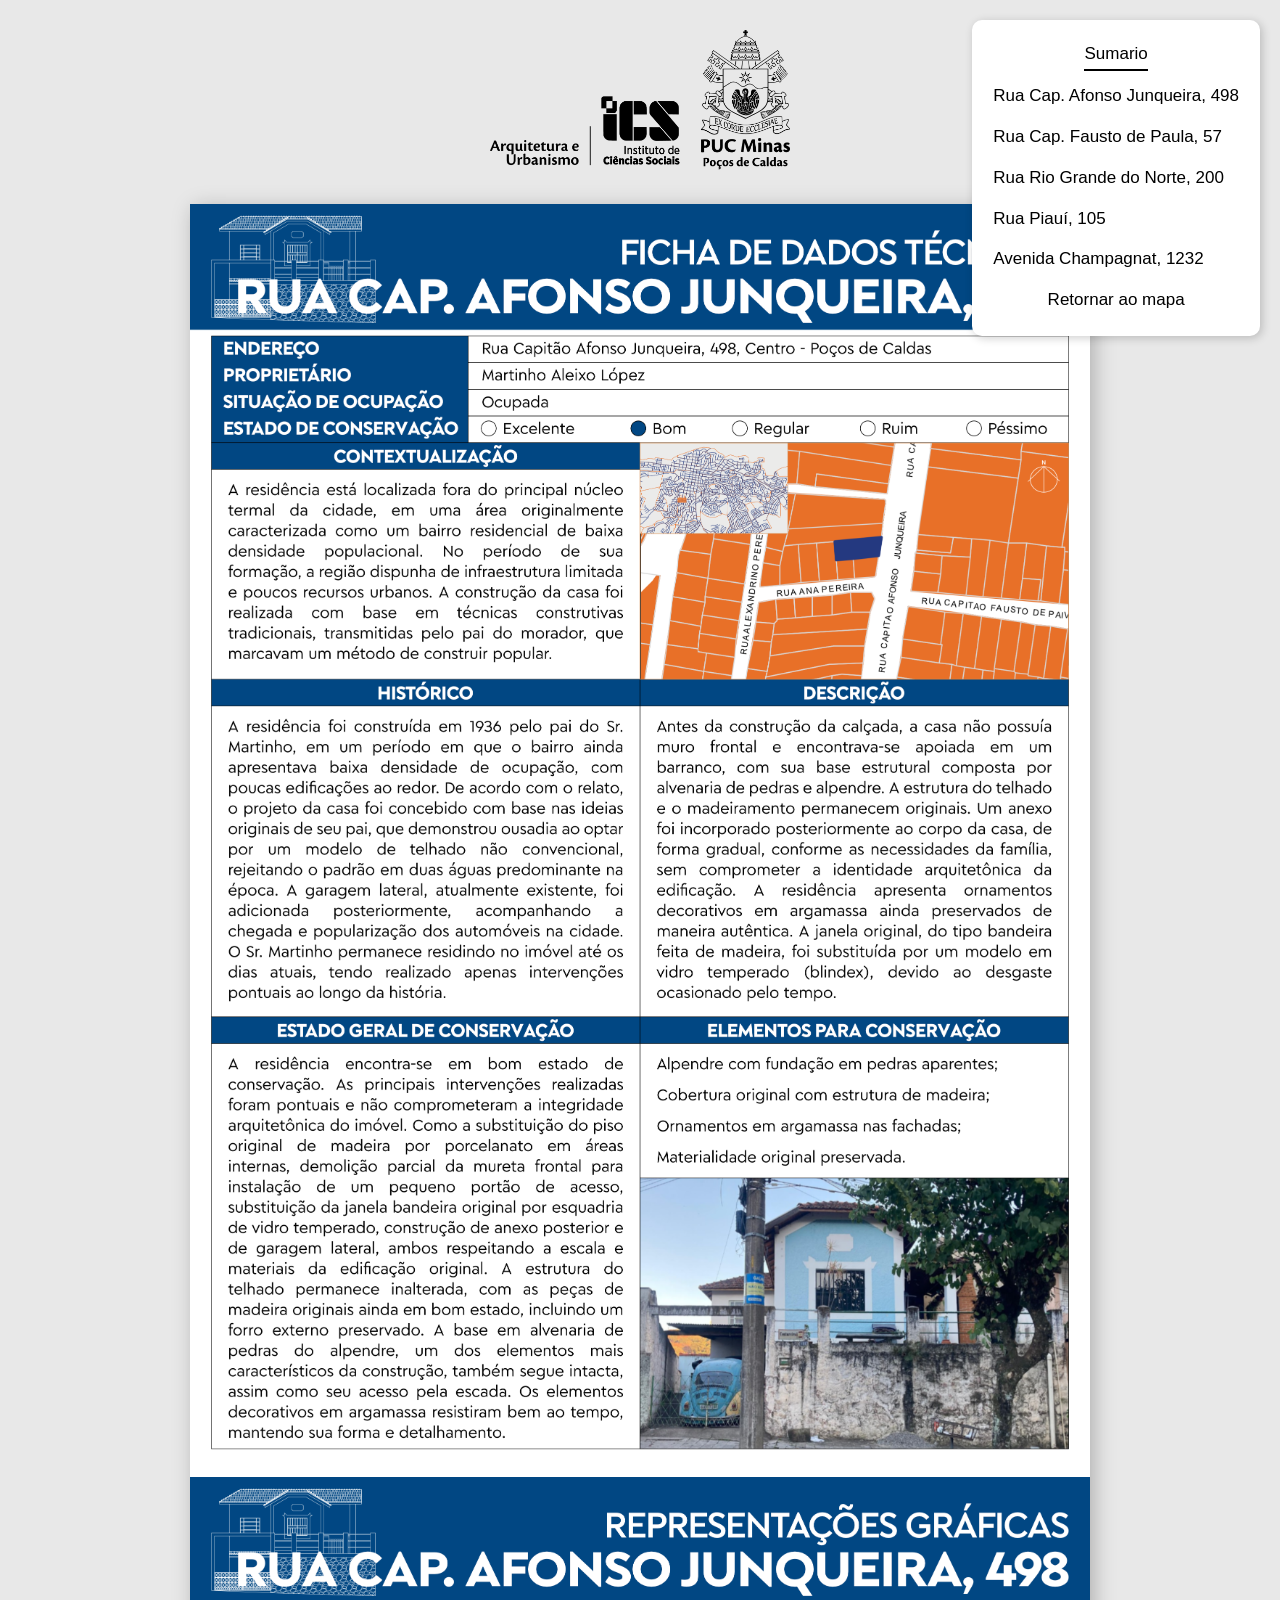
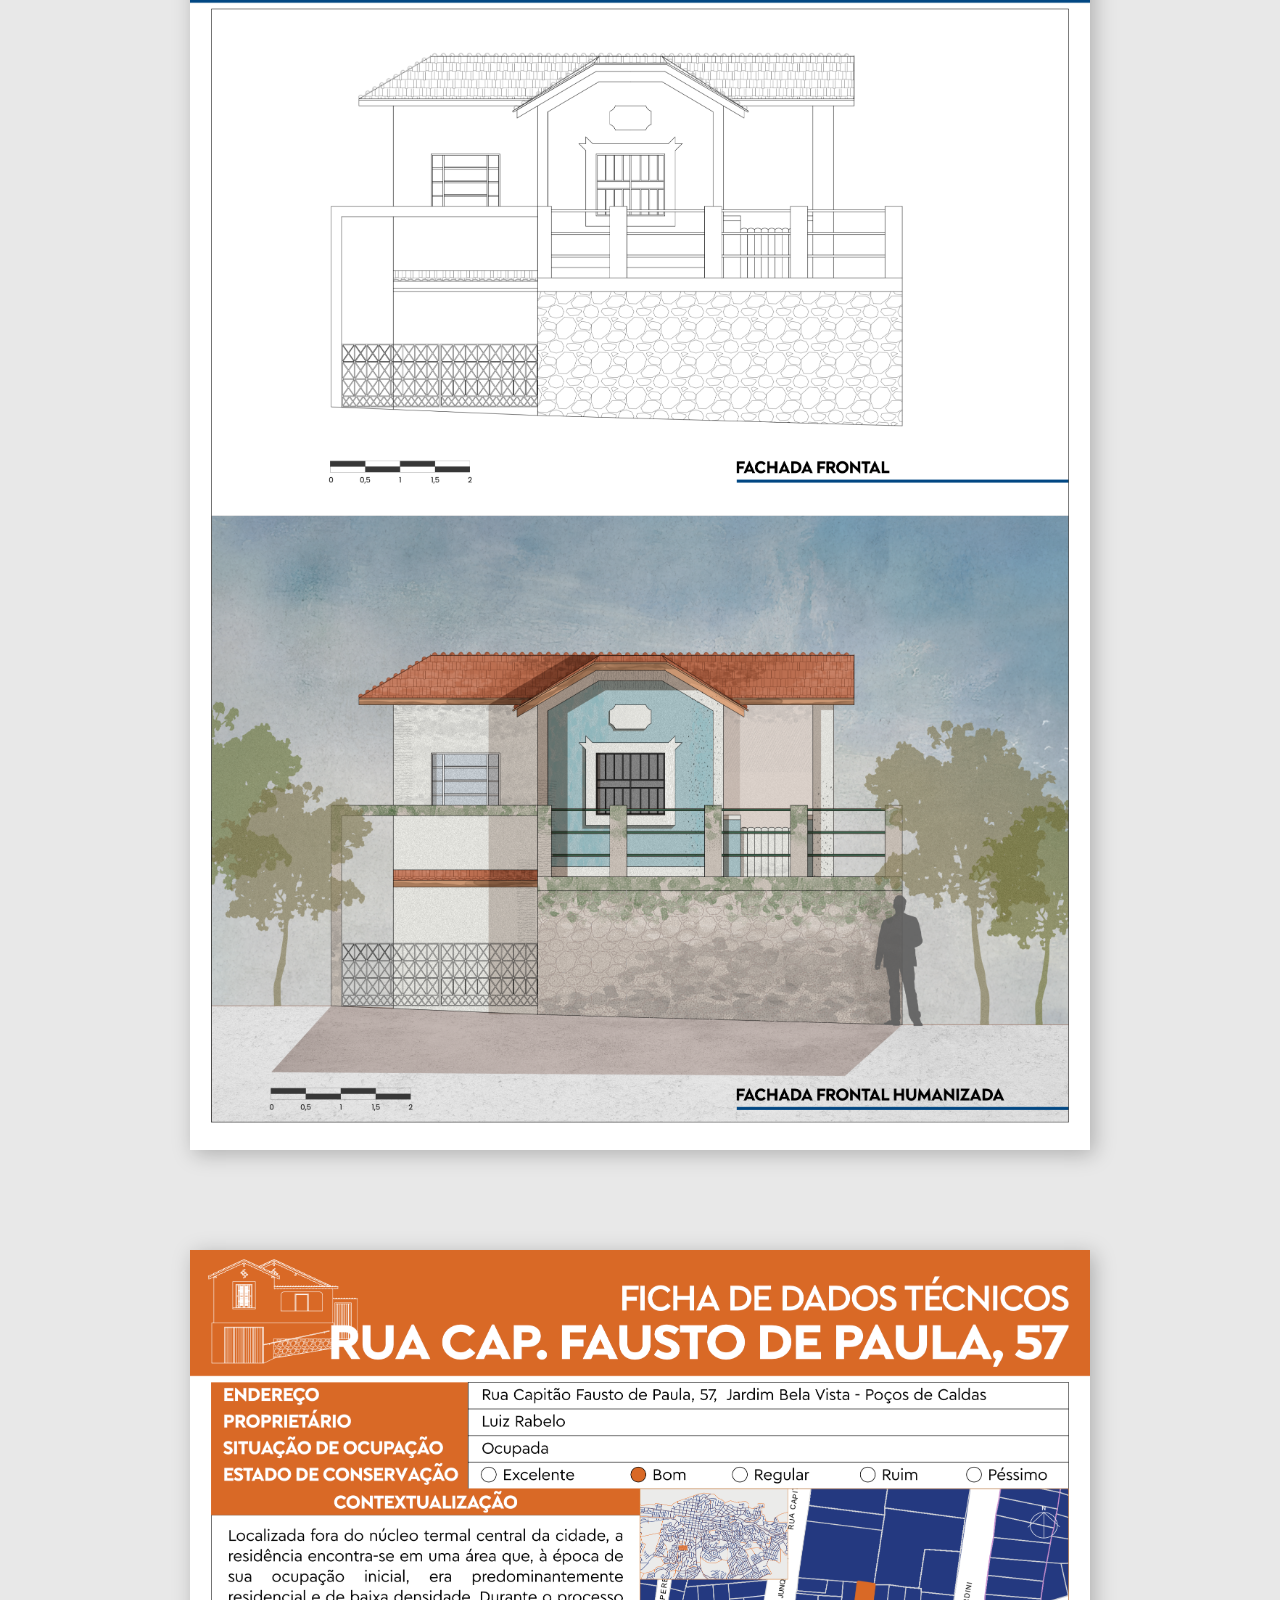
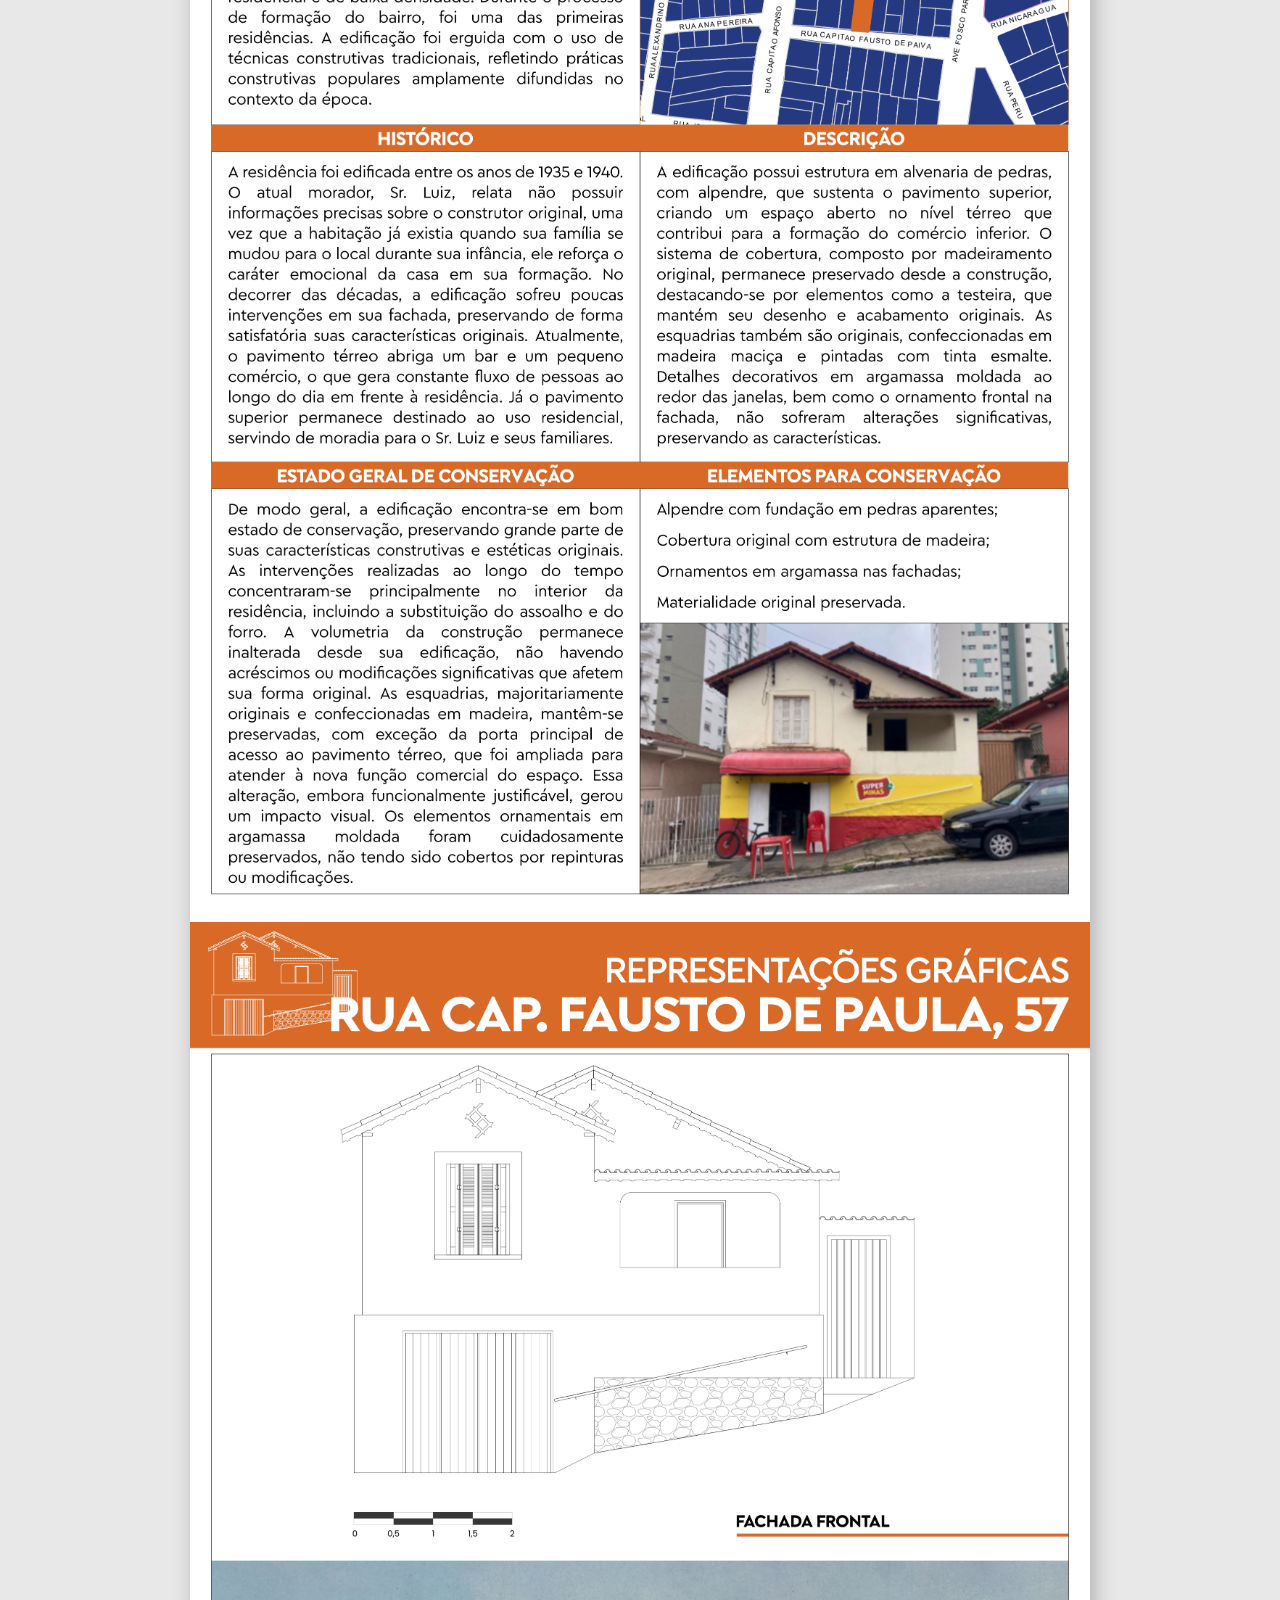
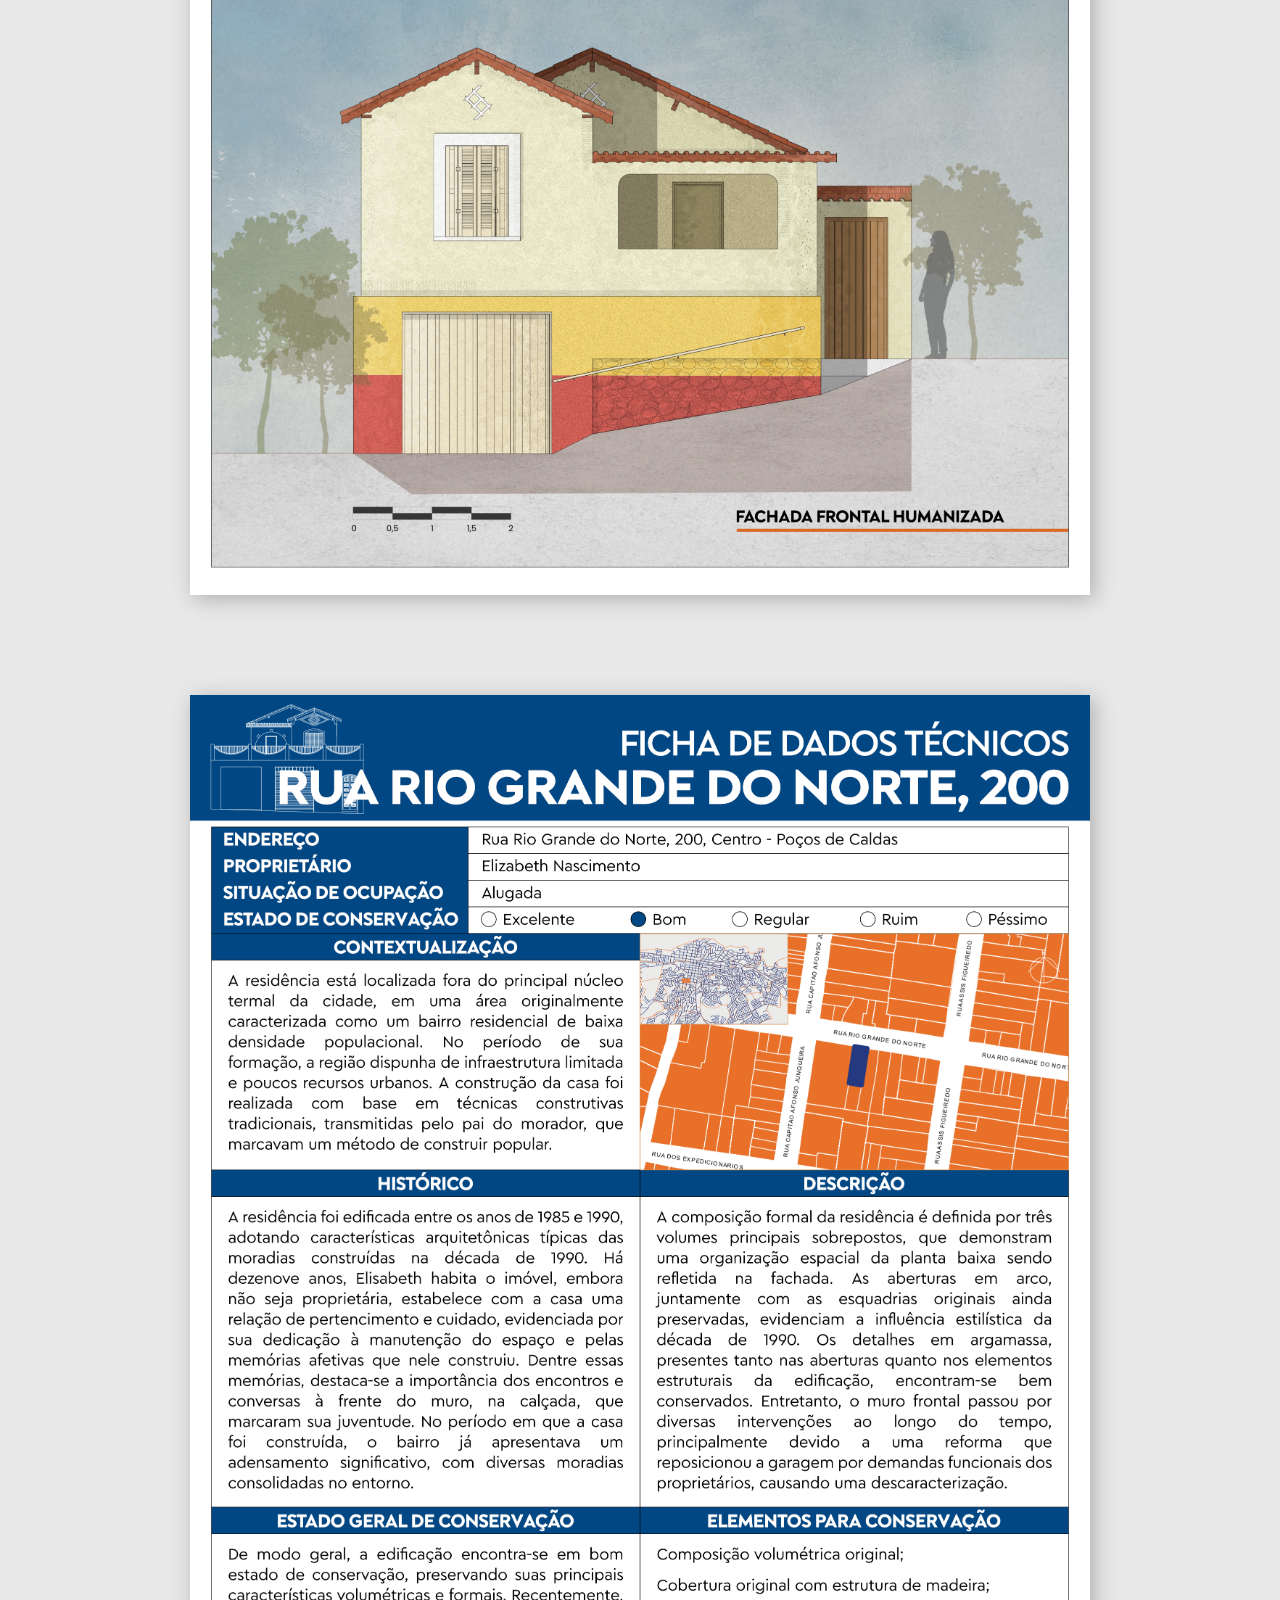
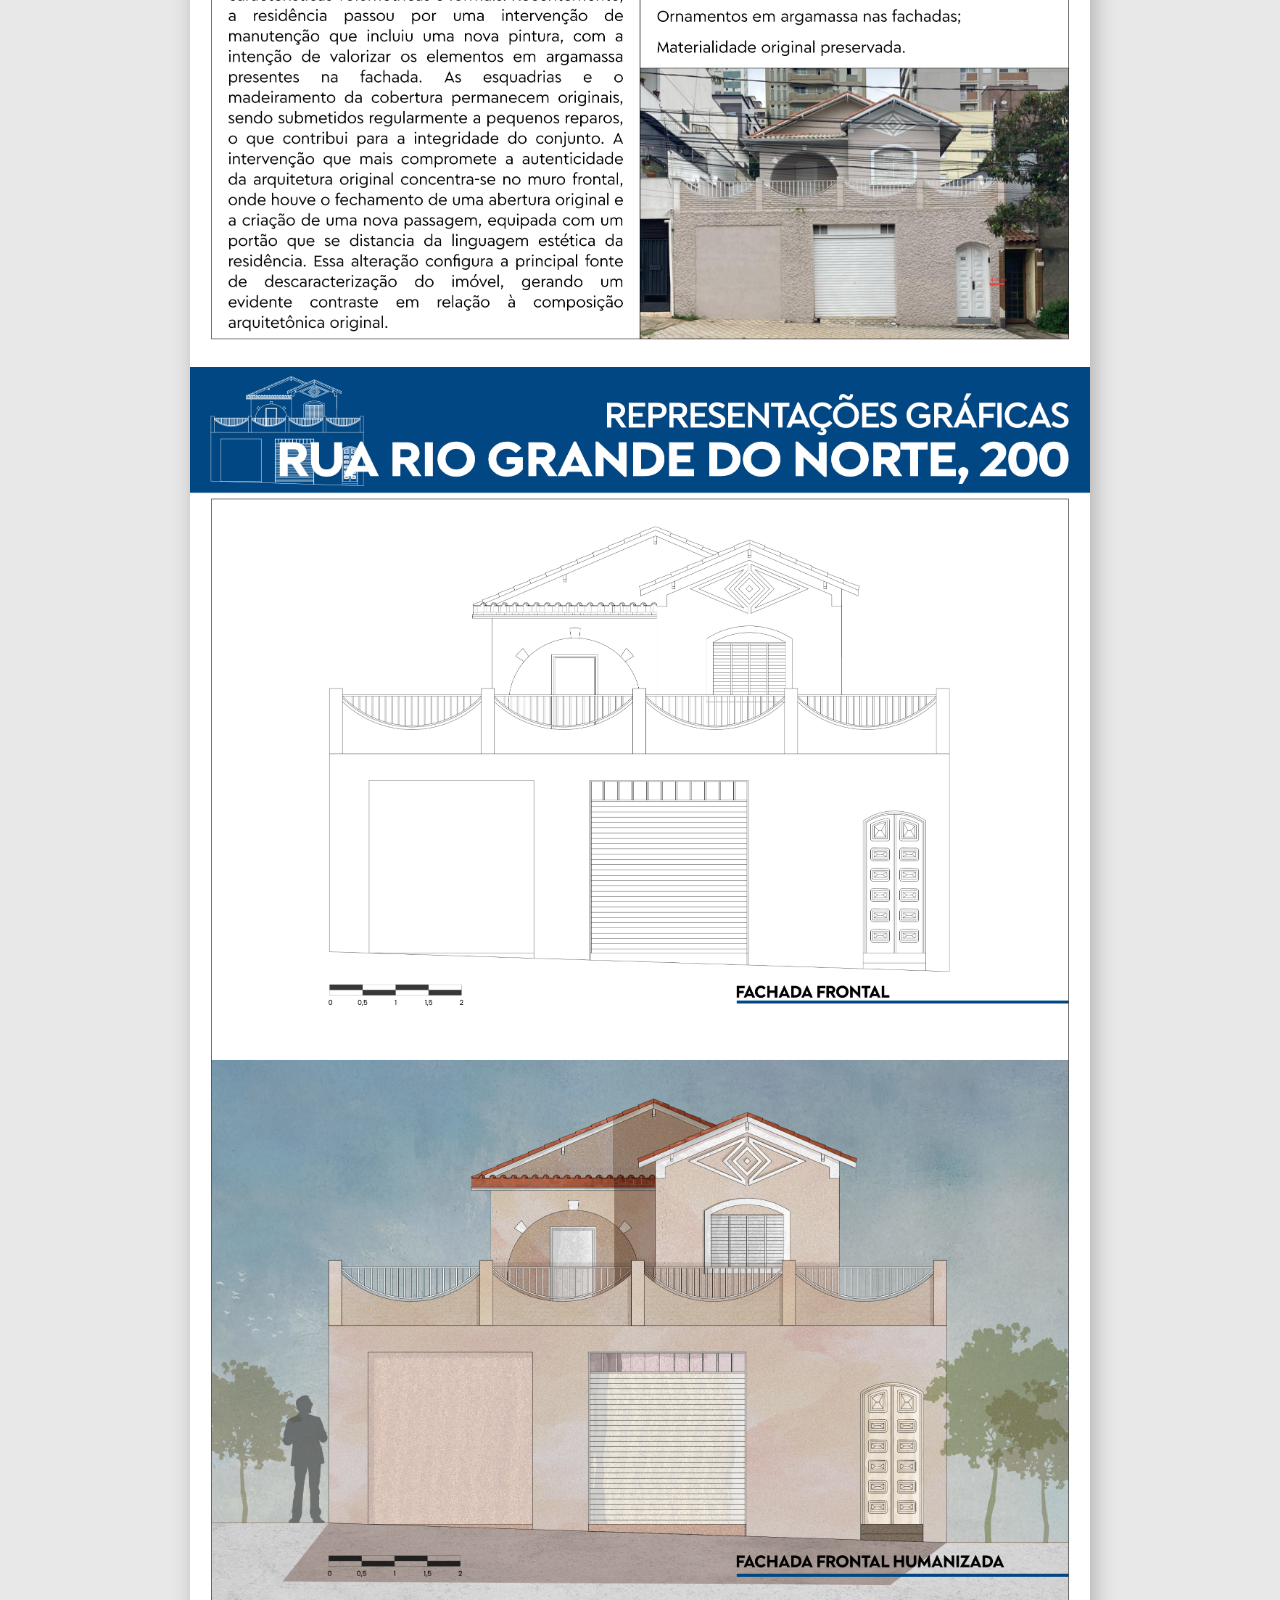
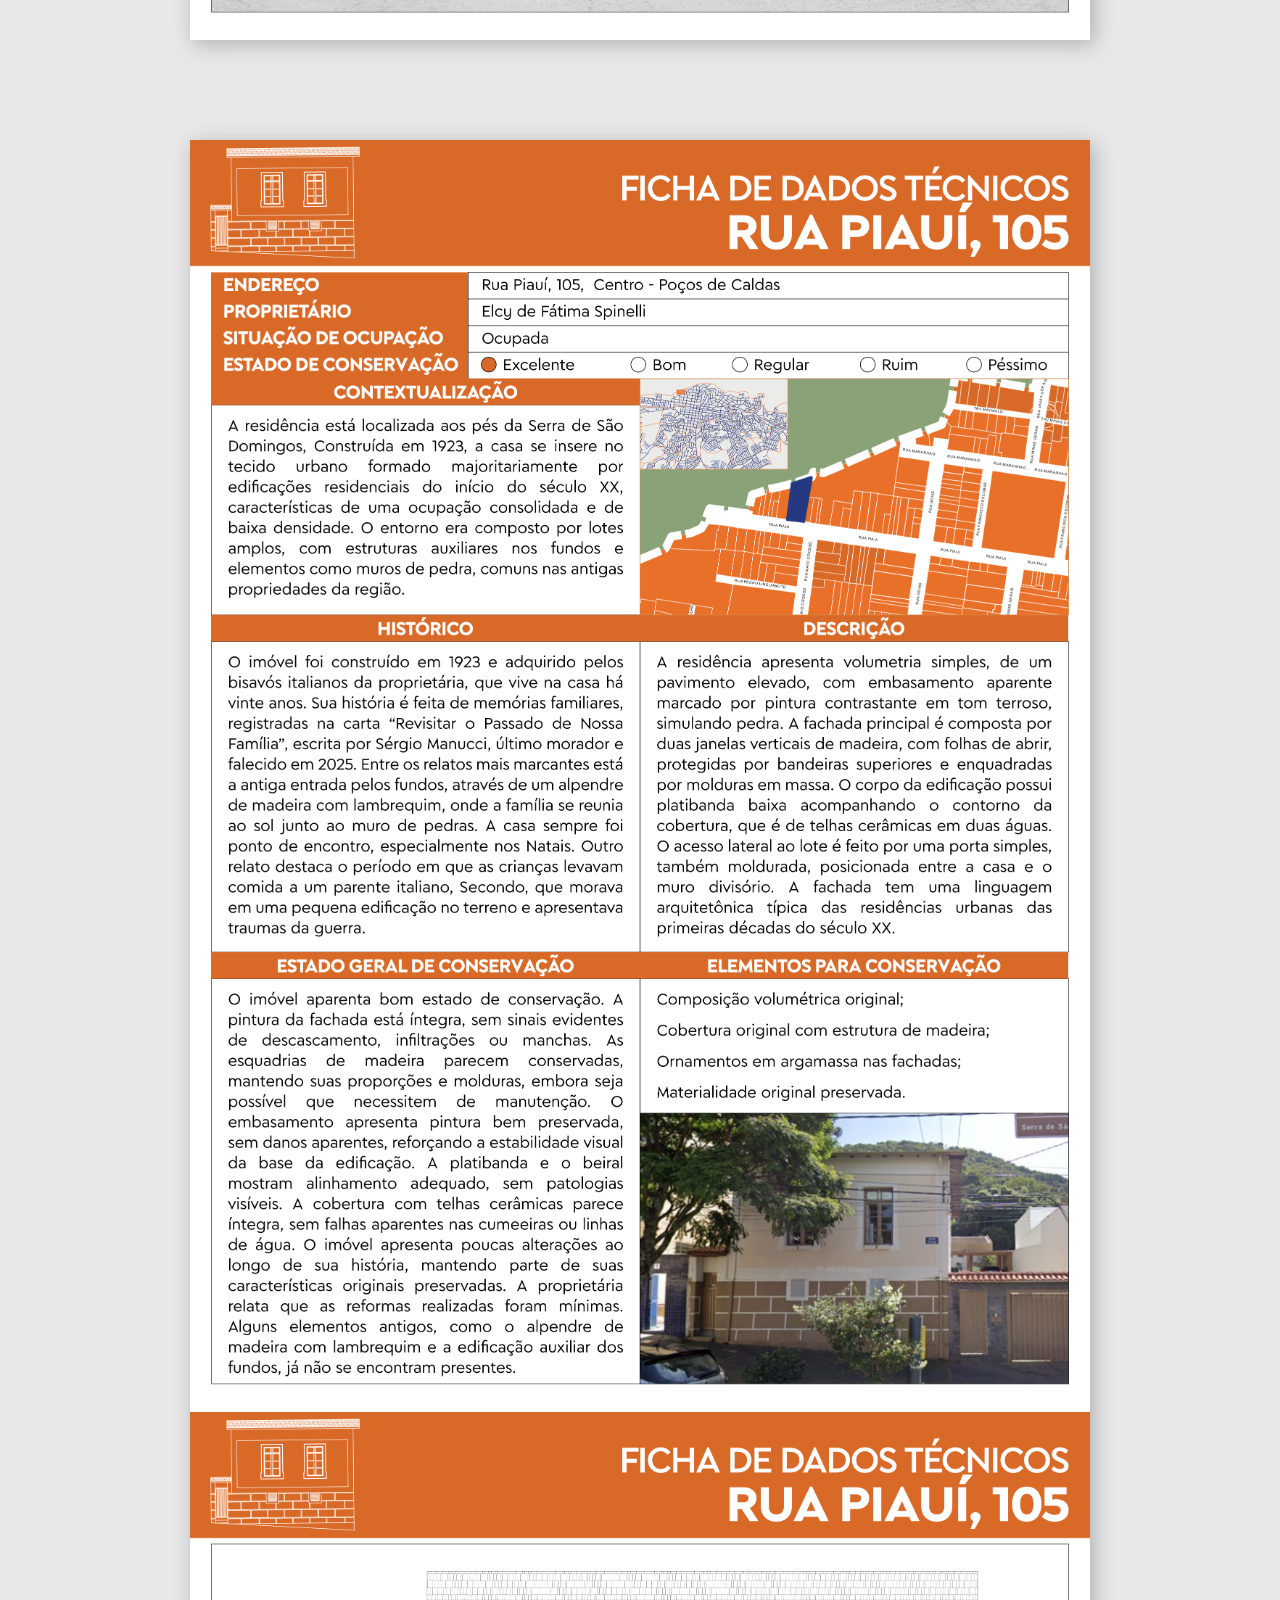
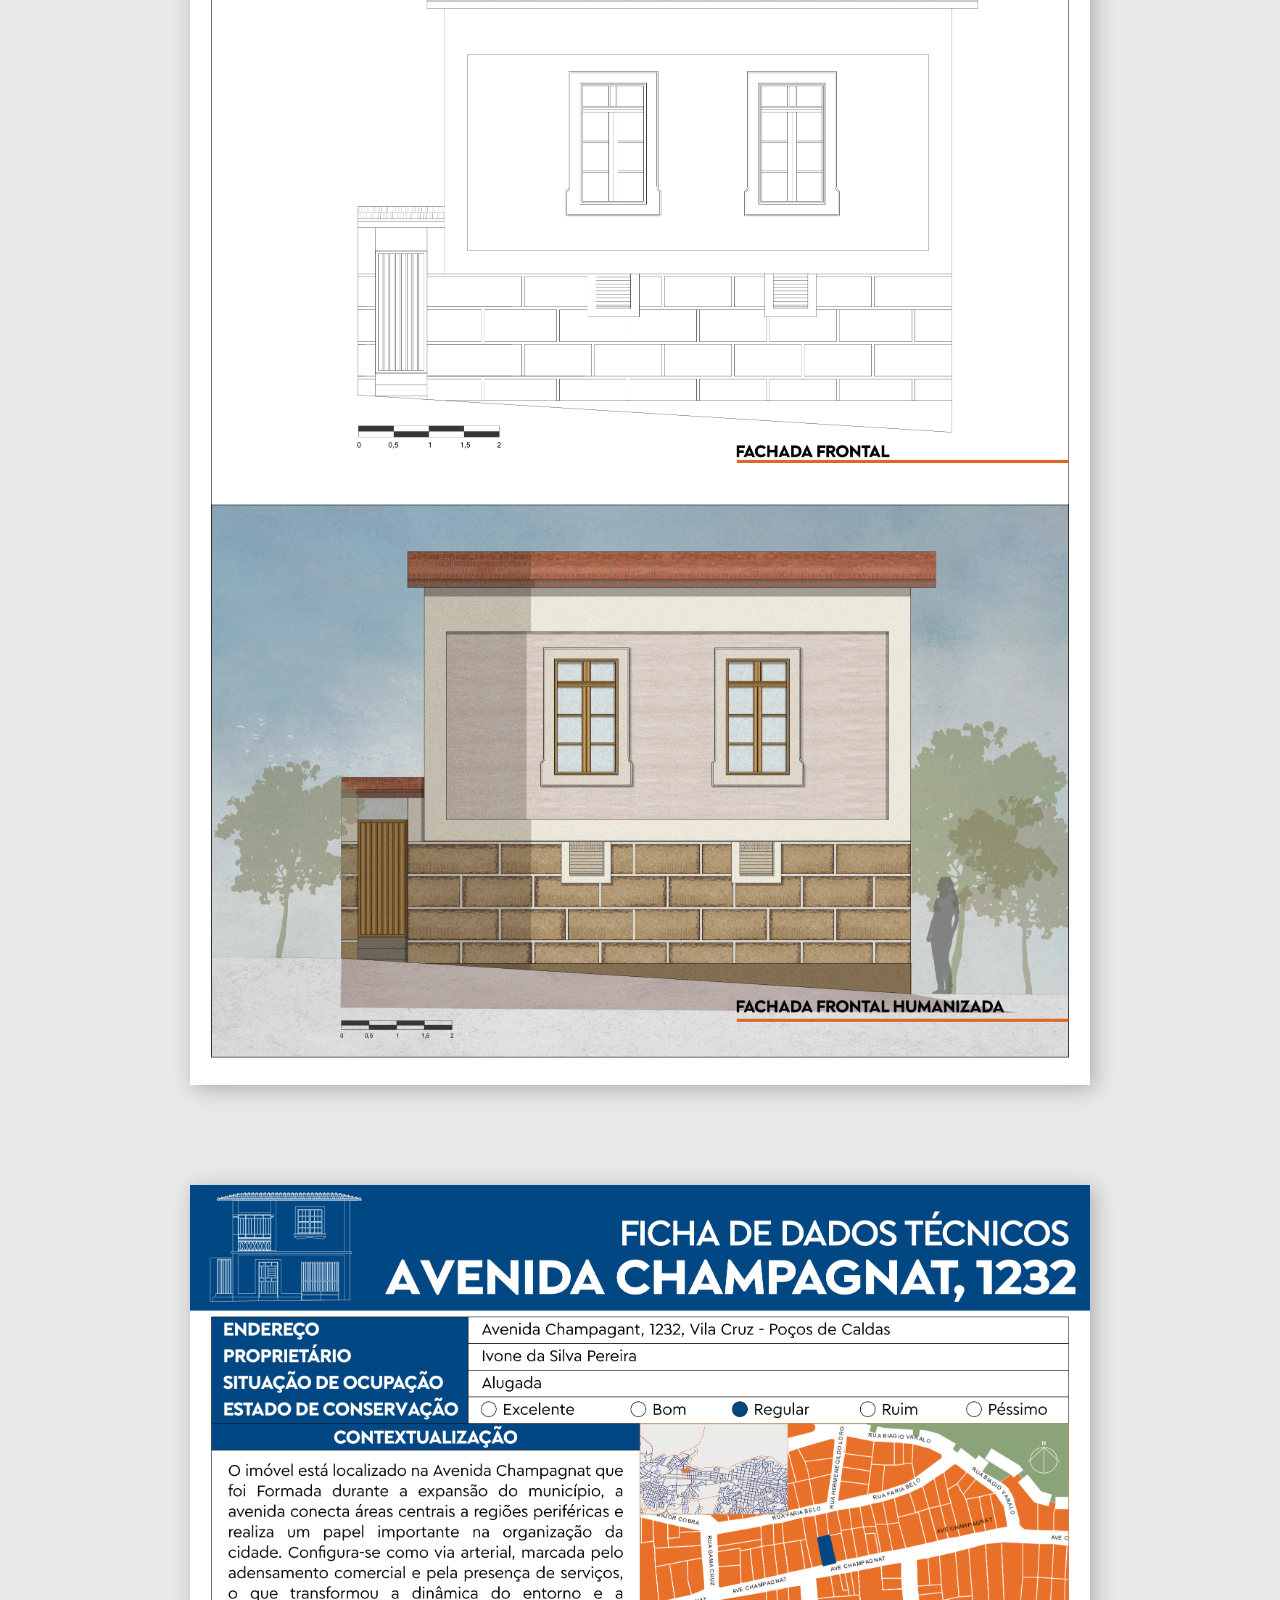
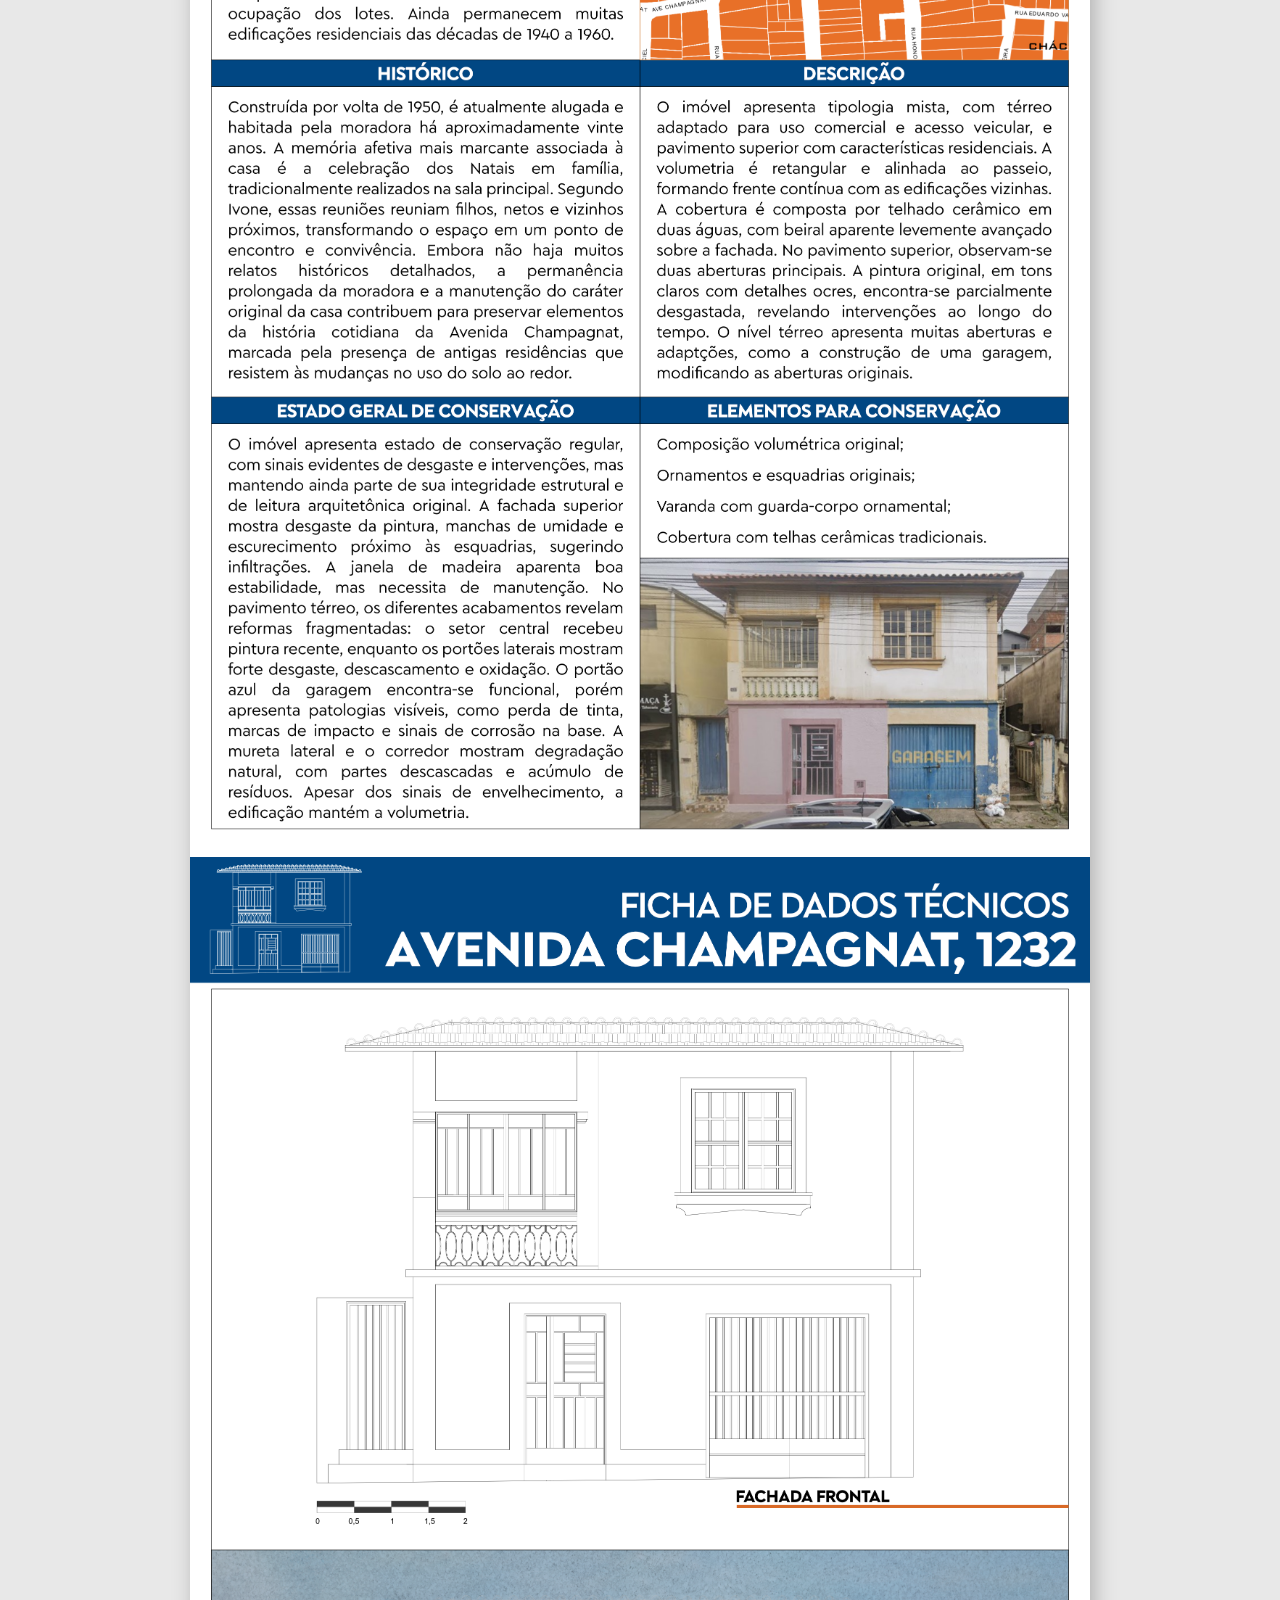
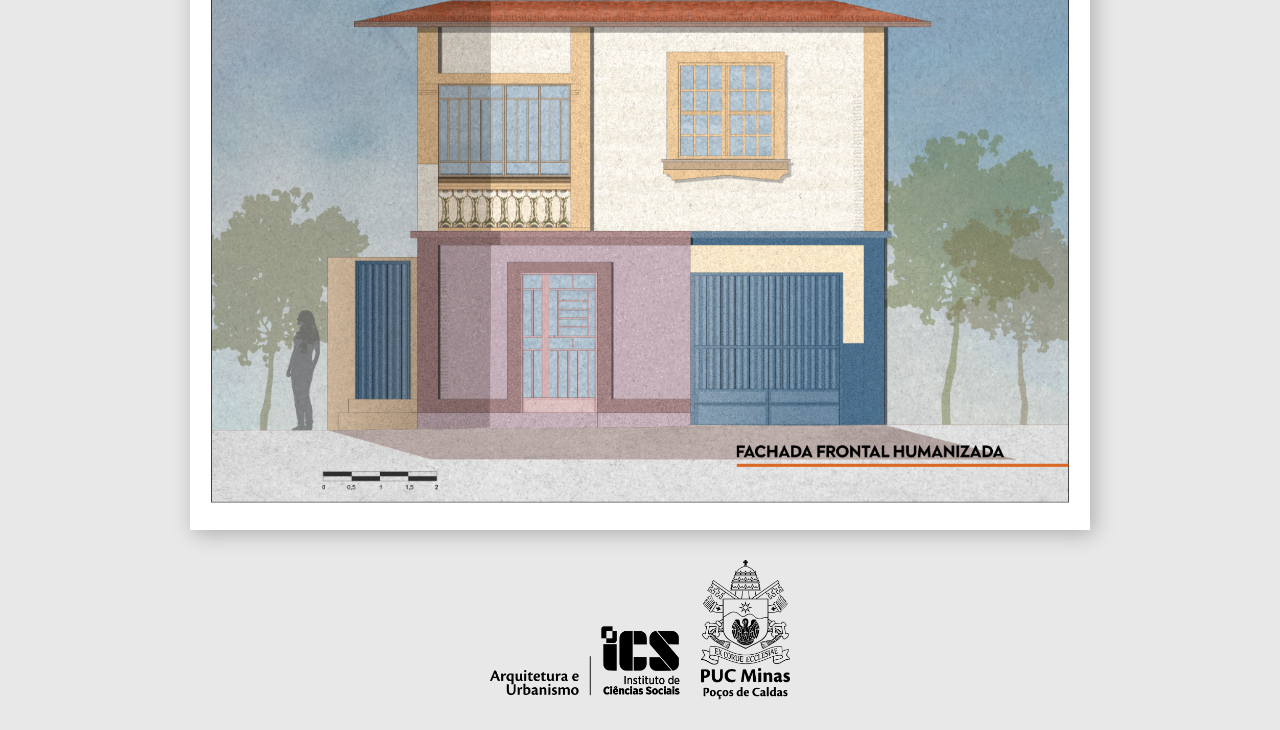
<file: ficha_tecnica.html>
<!DOCTYPE html>
<html lang="pt-BR">
<head>
  <script>
    function toggleMenu() {
      document.querySelector(".sumario").classList.toggle("active");
    }
  </script>
  <link rel="stylesheet" href="css/ficha_tecnica.css">
  <meta charset="UTF-8"/>
  <meta name="viewport" content="width=device-width, initial-scale=1.0"/>
  <title>Ficha de Dados Técnicos</title>
</head>
<body>
  <button class="menu-btn" onclick="toggleMenu()">☰</button>
  <div class="sumario">
    <p style="align-self: center; border-bottom: 2px solid black;"> Sumario </p>
    <a href="#casa1">Rua Cap. Afonso Junqueira, 498</a>
    <a href="#casa2">Rua Cap. Fausto de Paula, 57</a>
    <a href="#casa3">Rua Rio Grande do Norte, 200</a>
    <a href="#casa4">Rua Piauí, 105</a>
    <a href="#casa5">Avenida Champagnat, 1232</a>
    <a href="index.html" style="align-self: center;"> Retornar ao mapa </a>
  </div>
  <div class="header">
    <a href="index.html"> <img src="images/brasaoPuc.png"/> </a>
  </div>
  <div class="page">
    <div id="casa1" class="ficha">
      <img src="images_ficha/fotoficha1A.png"/>
      <img src="images_ficha/fotoficha1B.png"/>
    </div>
    <div id="casa2" class="ficha">
      <img src="images_ficha/fotoficha2A.png"/>
      <img src="images_ficha/fotoficha2B.png"/>
    </div>
    <div id="casa3" class="ficha">
      <img src="images_ficha/fotoficha3A.png"/>
      <img src="images_ficha/fotoficha3B.png"/>
    </div>
     <div id="casa4" class="ficha">
      <img src="images_ficha/fotoficha4A.png"/>
      <img src="images_ficha/fotoficha4B.png"/>
    </div>
     <div id="casa5" class="ficha">
      <img src="images_ficha/fotoficha5A.png"/>
      <img src="images_ficha/fotoficha5B.png"/>
    </div>
  </div>
  <div class="footer">
     <img src="images/brasaoPuc.png"/>
  </div>
</body>
</html>
</file>
<file: css/ficha_tecnica.css>
.header {
      display: flex;
      flex-direction: column;
      align-items: left;
      margin-bottom: 30px;
    }
.header img{
    width:300px;
    height:auto;
}
.footer {
      display: flex;
      flex-direction: column;
      align-items: left;
      margin-top: 30px;
    }
.footer img{
    width:300px;
    height:auto;
}
    *, *::before, *::after { box-sizing: border-box; margin: 0; padding: 0; }
    body {
      background: #e8e8e8;
      display: flex;
      flex-direction: column;
      align-items: center;
      padding: 30px 16px;
      gap: 0;
    }
    .page img {
      width: 100%;
      display: block;
    }
    .sumario {
      position: fixed;
      top: 20px;
      right: 20px;
      background: white;
      padding: 20px;
      border-radius: 10px;
      box-shadow: 2px 2px 10px rgba(0,0,0,0.2);
      display: flex;
      flex-direction: column;
      gap: 10px;
      z-index: 1000;
      font: 17px / 1.7 "Helvetica Neue", Arial, Helvetica, sans-serif;
    }
    .sumario a {
        padding: 1px;
        text-decoration: none;
        color: black;
    }
    .sumario a:hover {
      text-shadow: 0 0 1px black;
    }
    html {
      scroll-behavior: smooth;
    }
    .ficha {
      width: 100%;
      max-width: 900px;
      box-shadow: 4px 4px 20px rgba(0,0,0,.25);
      display: block;
      line-height: 0;
    }

    #casa1, #casa2, #casa3, #casa4{
      margin-bottom:100px;
    }
    .menu-btn {
      display: none;
    }
    @media (max-width: 768px) {

    .menu-btn {
      display: block;
      position: fixed;
      top: 10px;
      right: 10px;
      z-index: 1000;
      font-size: 20px;
      background: white;
      border: none;
      border-radius: 10px;
      padding: 10px 12px;

      font-size: 22px;
      cursor: pointer;

      box-shadow: 2px 2px 10px rgba(0,0,0,0.2);
      transition: all 0.2s ease;
    }

    .sumario {
      display: none;
      margin-top:10px;
      top: 50px;
      right: 10px;
      width: 70%;
      
    }

    .sumario.active {
      display: flex;
    }
  }
</file>
